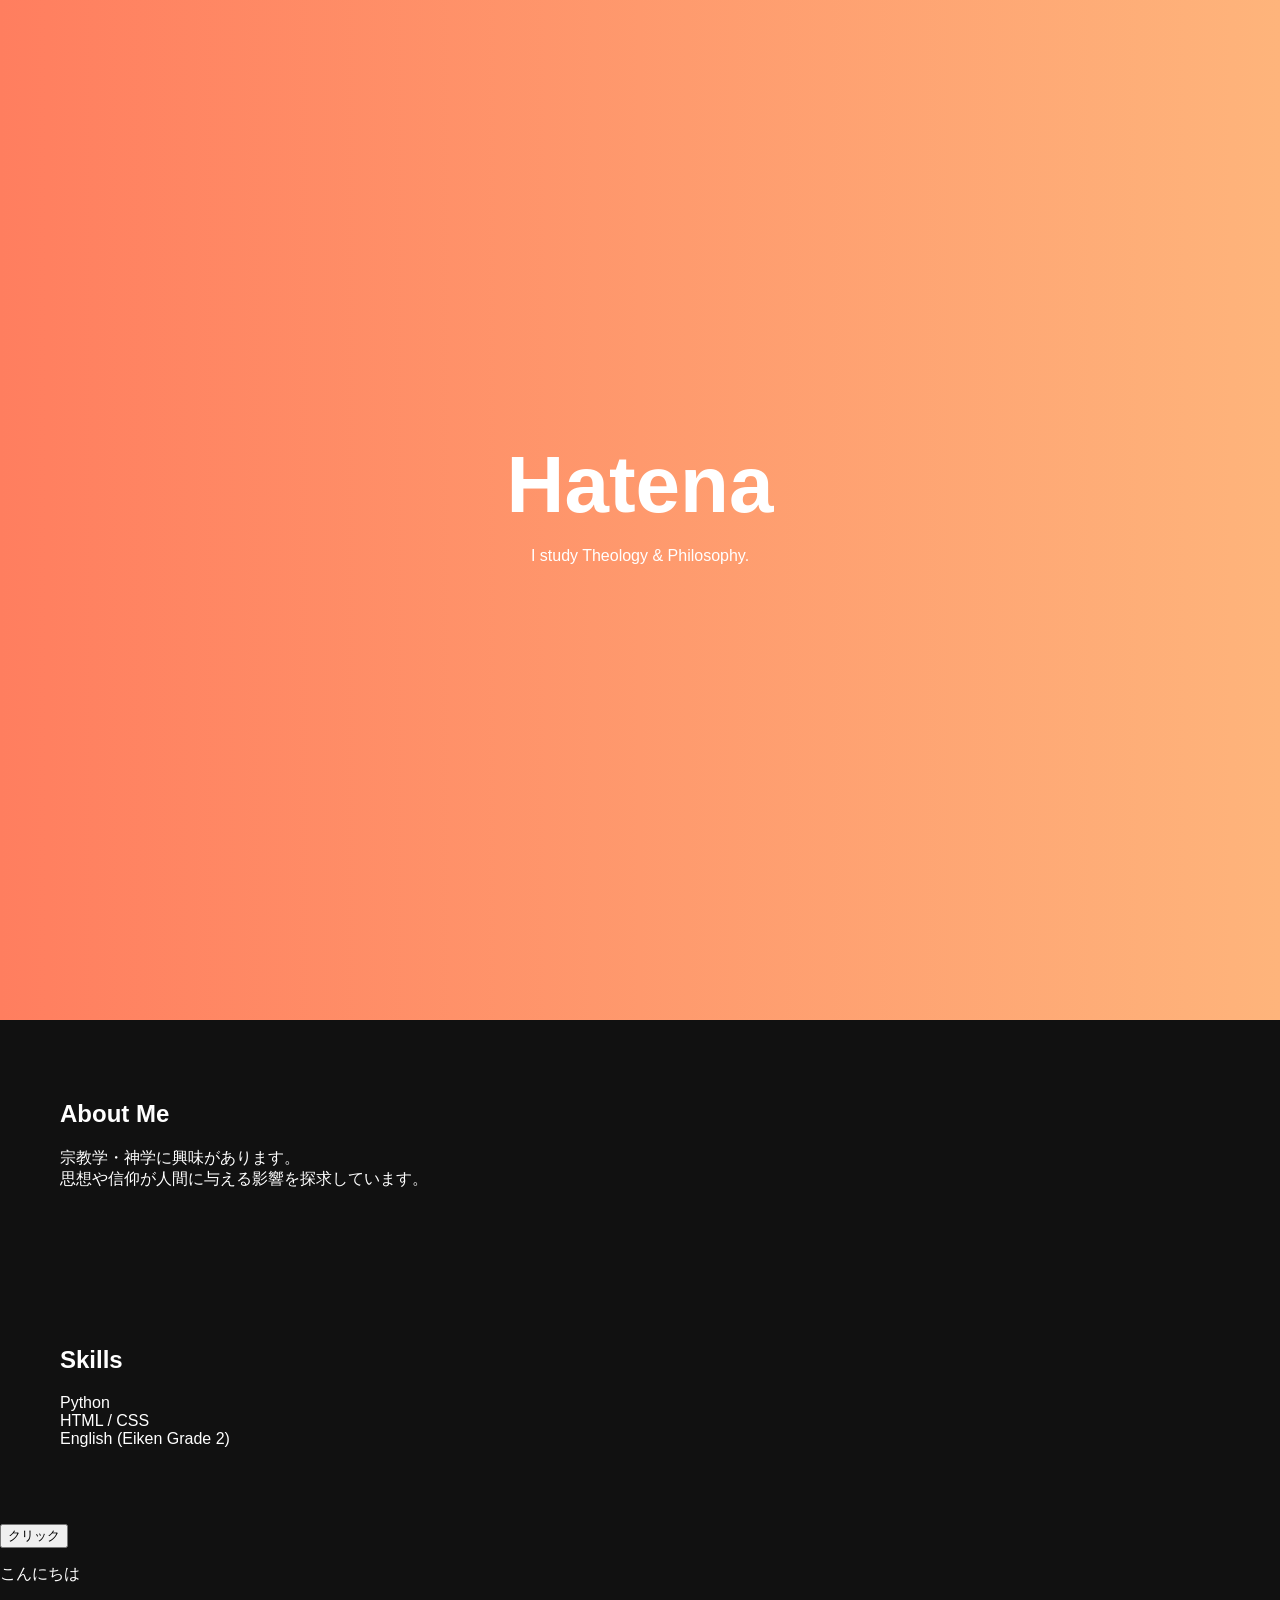
<file: my-site/index.html>
<!DOCTYPE html>
<html lang="ja">
<head>
  <meta charset="UTF-8">
  <title>My Portfolio</title>
  <link rel="stylesheet" href="style.css">
</head>

<body>

<!-- ヒーロー -->
<section class="hero">
  <h1>Hatena</h1>
  <p>I study Theology & Philosophy.</p>
</section>

<!-- About -->
<section class="about">
  <h2>About Me</h2>
  <p>
    宗教学・神学に興味があります。<br>
    思想や信仰が人間に与える影響を探求しています。
  </p>
</section>

<!-- Skills -->
<section class="skills">
  <h2>Skills</h2>
  <ul>
    <li>Python</li>
    <li>HTML / CSS</li>
    <li>English (Eiken Grade 2)</li>
  </ul>
</section>

<!-- Secret（透明リンク） -->
<a href="secret.html" class="secret-link">.</a>

<button onclick="hello()">クリック</button>

<p id="msg">こんにちは</p>
<button onclick="changeText()">変更</button>

<button id="btn">クリック</button>

<script src="script.js"></script>
</body>

</html>
</file>
<file: my-site/style.css>
body {
  margin: 0;
  font-family: sans-serif;
  background-color: #111;
  color: white;
}

/* ヒーロー */
.hero {
  height: 100vh;
  background: linear-gradient(to right, #ff7e5f, #feb47b);
  display: flex;
  flex-direction: column;
  justify-content: center;
  align-items: center;
}

/* タイトル */
.hero h1 {
  font-size: 80px;
  margin: 0;
}

/* セクション */
section {
  padding: 60px;
}

/* スキル */
.skills ul {
  list-style: none;
  padding: 0;
}

/* 隠しリンク */
.secret-link {
  position: absolute;
  bottom: 10px;
  right: 10px;
  color: transparent;
}
</file>
